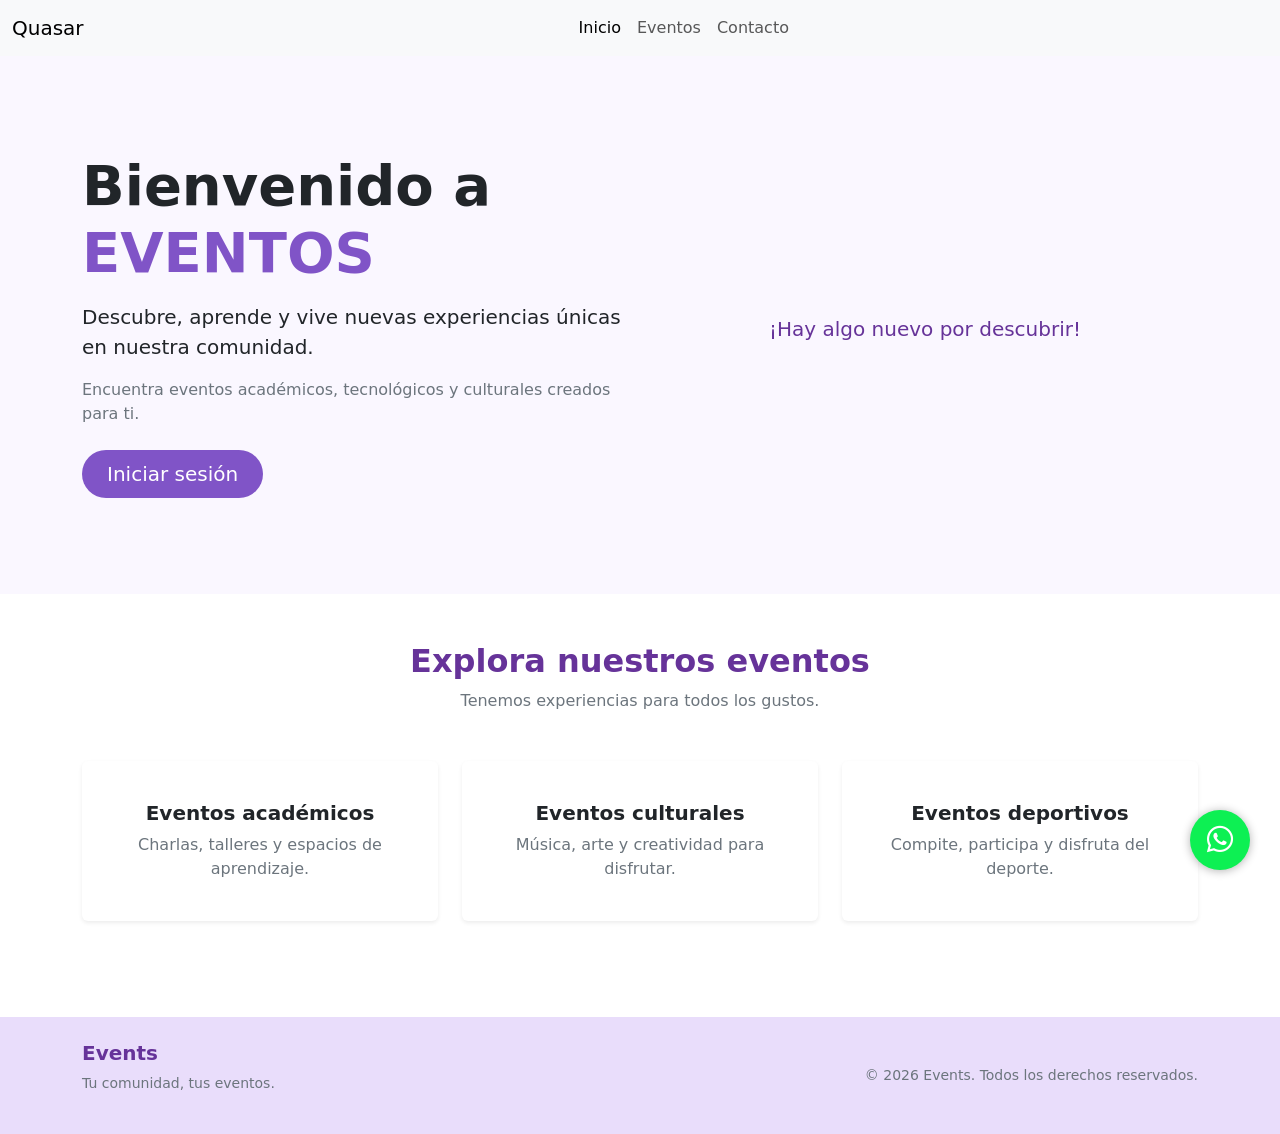
<file: index.html>
<!DOCTYPE html>
<html lang="en">

<head>
    <meta charset="UTF-8">
    <meta name="viewport" content="width=device-width, initial-scale=1.0">
    <title>Document</title>
    <link rel="stylesheet" href="https://cdn.jsdelivr.net/npm/bootstrap@5.3.8/dist/css/bootstrap.min.css">
    <link rel="stylesheet" href="https://cdnjs.cloudflare.com/ajax/libs/font-awesome/6.5.1/css/all.min.css">
    <link rel="stylesheet" href="./estilos/estilos.css">
</head>

<body>

     <a href="https://api.whatsapp.com/send?phone=3108972812" class="btn-wsp" target="_blank">
        <i class="fa-brands fa-whatsapp"></i>
    </a>

    <nav class="navbar navbar-expand-lg bg-body-tertiary">
        <div class="container-fluid">
            <a class="navbar-brand" href="index.html"> Quasar </a>
            <button class="navbar-toggler" type="button" data-bs-toggle="collapse" data-bs-target="#navbarText"
                aria-controls="navbarText" aria-expanded="false" aria-label="Toggle navigation">
                <span class="navbar-toggler-icon"></span>
            </button>
            <div class="collapse navbar-collapse" id="navbarText">
                <ul class="navbar-nav mx-auto mb-2 mb-lg-0">
                    <li class="nav-item">
                        <a class="nav-link active" aria-current="page" href="#"> Inicio</a>
                    </li>
                    <li class="nav-item">
                        <a class="nav-link" href="#">Eventos</a>
                    </li>
                    <li class="nav-item">
                        <a class="nav-link" href="#">Contacto</a>
                    </li>
                </ul>
            </div>
        </div>
    </nav>

    <main>
        <section class="py-5" style="background-color: #FAF7FF;">
            <div class="container">
                <div class="row align-items-center py-5">

                    <div class="col-lg-6 text-center text-lg-start">

                        <h1 class="display-4 fw-bold">
                            Bienvenido a
                            <span style="color: #8054C7;">EVENTOS</span>
                        </h1>

                        <p class="lead mt-3">
                            Descubre, aprende y vive nuevas experiencias
                            únicas en nuestra comunidad.
                        </p>

                        <p class="text-secondary">
                            Encuentra eventos académicos, tecnológicos y
                            culturales creados para ti.
                        </p>

                        <a href="inicioSesion.html" class="btn btn-lg text-white rounded-pill px-4 mt-2"
                            style="background-color: #8054C7;">
                            Iniciar sesión
                            <i class="bi bi-arrow-right"></i>
                        </a>

                    </div>

                    <!-- Ilustración -->
                    <div class="col-lg-6 text-center mt-5 mt-lg-0">

                        <i></i>

                        <h5 class="mt-3" style="color: #663399;">
                            ¡Hay algo nuevo por descubrir!
                        </h5>

                    </div>

                </div>
            </div>
        </section>


        <section class="py-5">
            <div class="container">
                <div class="text-center mb-5">
                    <h2 class="fw-bold" style="color: #663399;">
                        Explora nuestros eventos
                    </h2>

                    <p class="text-secondary">
                        Tenemos experiencias para todos los gustos.
                    </p>
                </div>

                <div class="row g-4">
                    <!-- Categoría académica -->
                    <div class="col-md-4">
                        <div class="card h-100 border-0 shadow-sm text-center p-4">

                            <i></i>

                            <h5 class="fw-bold mt-3">Eventos académicos</h5>

                            <p class="text-secondary">
                                Charlas, talleres y espacios de aprendizaje.
                            </p>

                        </div>
                    </div>

                    <!-- Categoría cultural -->
                    <div class="col-md-4">
                        <div class="card h-100 border-0 shadow-sm text-center p-4">

                            <i></i>

                            <h5 class="fw-bold mt-3">Eventos culturales</h5>

                            <p class="text-secondary">
                                Música, arte y creatividad para disfrutar.
                            </p>

                        </div>
                    </div>

                    <!-- Categoría deportiva -->
                    <div class="col-md-4">
                        <div class="card h-100 border-0 shadow-sm text-center p-4">

                            <i></i>

                            <h5 class="fw-bold mt-3">Eventos deportivos</h5>

                            <p class="text-secondary">
                                Compite, participa y disfruta del deporte.
                            </p>

                        </div>
                    </div>

                </div>



            </div>
        </section>
    </main>


    <footer class="py-4 mt-5" style="background-color: #E9DDFB;">

        <div class="container">

            <div class="row align-items-center">

                <div class="col-md-6 text-center text-md-start">

                    <h5 class="fw-bold" style="color: #663399;">
                        <i class="bi bi-calendar-heart"></i>
                        Events
                    </h5>

                    <p class="small text-secondary">
                        Tu comunidad, tus eventos.
                    </p>

                </div>

                <div class="col-md-6 text-center text-md-end">

                    <p class="small text-secondary mb-0">
                        © 2026 Events. Todos los derechos reservados.
                    </p>

                </div>

            </div>

        </div>
    </footer>

    <script src="https://cdn.jsdelivr.net/npm/bootstrap@5.3.8/dist/js/bootstrap.bundle.min.js"> </script>
</body>

</html>
</file>
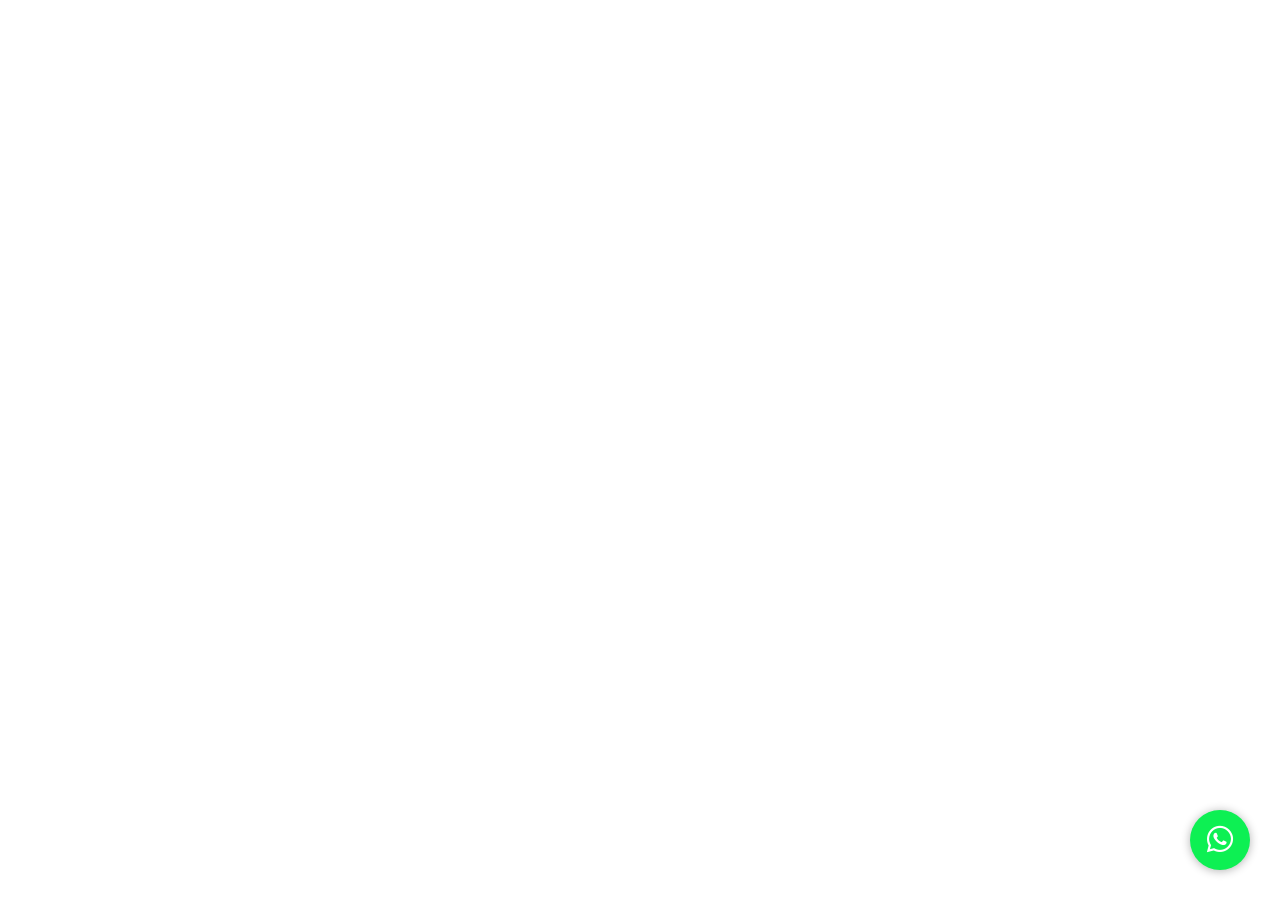
<file: botonprueba.html>
<!DOCTYPE html>
<html lang="en">
<head>
    <meta charset="UTF-8">
    <meta name="viewport" content="width=device-width, initial-scale=1.0">
    <title>Document</title>
    <link rel="stylesheet" href="https://cdnjs.cloudflare.com/ajax/libs/font-awesome/6.5.1/css/all.min.css">
    <link rel="stylesheet" href="./estilos/estilosBoton.css">
</head>
<body>
    <a href="https://api.whatsapp.com/send?phone=3108972812" class="btn-wsp" target="_blank">
        <i class="fa-brands fa-whatsapp"></i>
    </a>
</body>
</html>
</file>
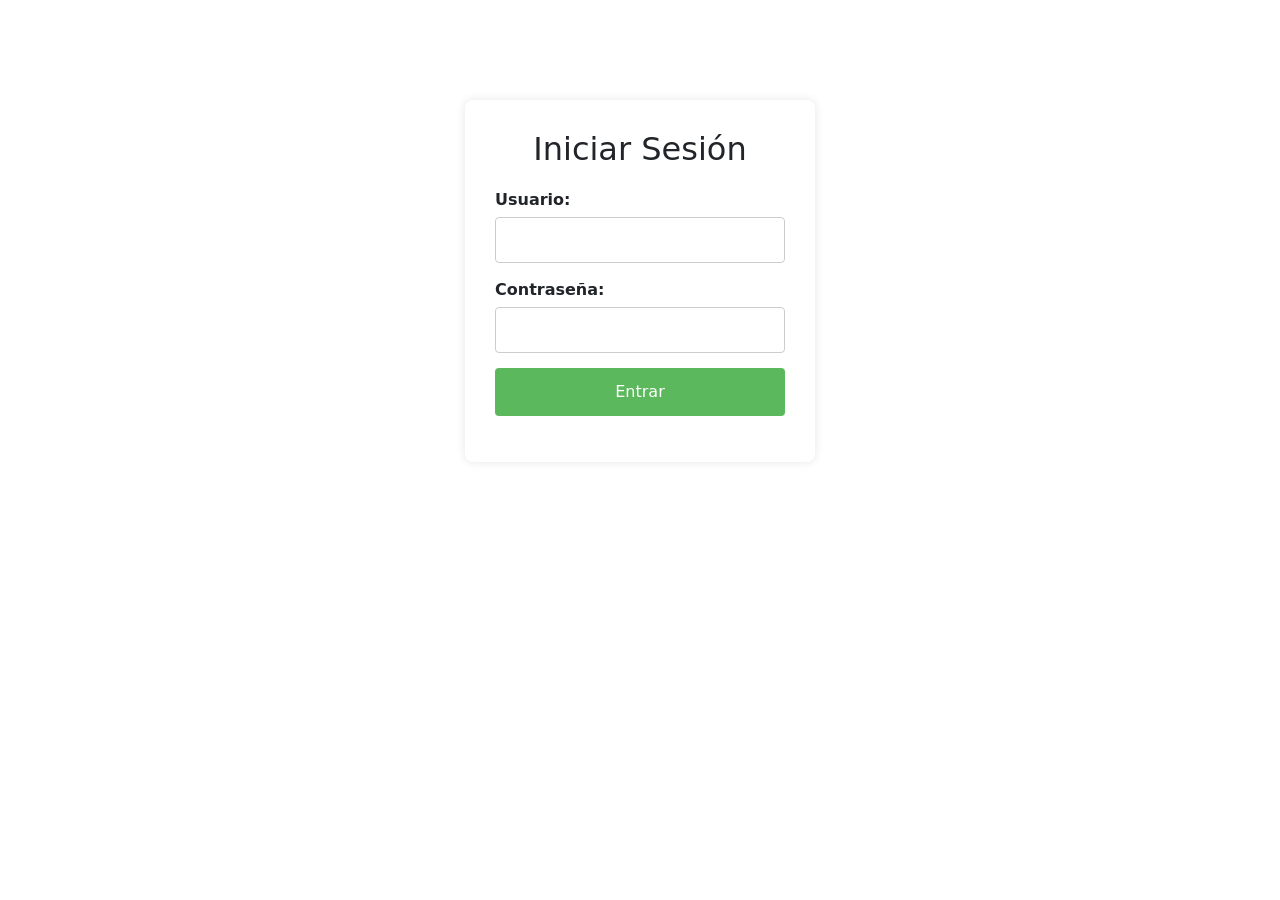
<file: inicioSesion.html>
<!DOCTYPE html>
<html lang="en">

<head>
    <meta charset="UTF-8">
    <meta name="viewport" content="width=device-width, initial-scale=1.0">
    <title> Inicio de sesión </title>
    <link rel="stylesheet" href="./estilos/estilosSesion.css">
    <link rel="stylesheet" href="https://cdn.jsdelivr.net/npm/bootstrap@5.3.8/dist/css/bootstrap.min.css">
</head>

<body>
    <div class="login-container">
        <h2> Iniciar Sesión </h2>
        <form action="#" id="login-form">
            <label for="username"> Usuario: </label>
            <input type="text" id="username" required>

            <label for="password"> Contraseña: </label>
            <input type="password" id="password" required>

            <button type="submit" class="btn btn-outline-light"> Entrar </button>
        </form>
        <p id="error-message"></p>
    </div>
    <script src="./javascript/app.js"></script>
    <script src="https://cdn.jsdelivr.net/npm/bootstrap@5.3.8/dist/js/bootstrap.bundle.min.js"> </script>
</body>

</html>
</file>
<file: estilos/estilos.css>
/*  ESTILOS BOTÓN DE WHATSAPP  */
*{
    margin: 0;
    padding: 0;
    border: 0;
}

.btn-wsp{
    position: fixed;
    width: 60px;
    height: 60px;
    line-height: 60px;
    bottom: 30px;
    right: 30px;
    background-color: #0df053;
    color: #fff;
    border-radius: 50px;
    text-align: center;
    font-size: 30px;
    box-shadow: 0px 1px 10px rgba(0, 0, 0, 0.3);
    z-index: 100;
}

.btn-wsp:hover{
    text-decoration: none;
    color: #0df053;
    background-color: #fff;
}
</file>
<file: estilos/estilosBoton.css>
/*  ESTILOS BOTÓN DE WHATSAPP  */
*{
    margin: 0;
    padding: 0;
    border: 0;
}

.btn-wsp{
    position: fixed;
    width: 60px;
    height: 60px;
    line-height: 60px;
    bottom: 30px;
    right: 30px;
    background-color: #0df053;
    color: #fff;
    border-radius: 50px;
    text-align: center;
    font-size: 30px;
    box-shadow: 0px 1px 10px rgba(0, 0, 0, 0.3);
    z-index: 100;
}

.btn-wsp:hover{
    text-decoration: none;
    color: #0df053;
    background-color: #fff;
}
</file>
<file: estilos/estilosSesion.css>
body{
    font-family: Arial, Helvetica, sans-serif;
    background-color: #f2f2f2;
    display: flex;
    justify-content: center;
}

.login-container{
    width: 350px;
    padding: 30px;
    margin: 100px auto;
    background-color: #fff;
    border-radius: 8px;
    box-shadow: 0 0 10px rgba(0, 0, 0, 0.1);
}

.login-container h2{
    text-align: center;
    margin-bottom: 20px;
}

.login-container label{
    display: block;
    margin-bottom: 5px;
    font-weight: bold;
}

.login-container input{
    width: 100%;
    padding: 10px;
    margin-bottom: 15px;
    border: 1px solid #ccc;
    border-radius: 4px;
}

.login-container button{
    width: 100%;
    padding: 12px;
    background-color: #5cb85c;
    border: none;
    color: #fff;
    font-size: 16px;
    border-radius: 4px;
    cursor: pointer;
}

.login-container button:hover{
    background-color: #4cae4c;
}

#error-message{
    color: red;
    text-align: center;
    margin-top: 10px;
}
</file>
